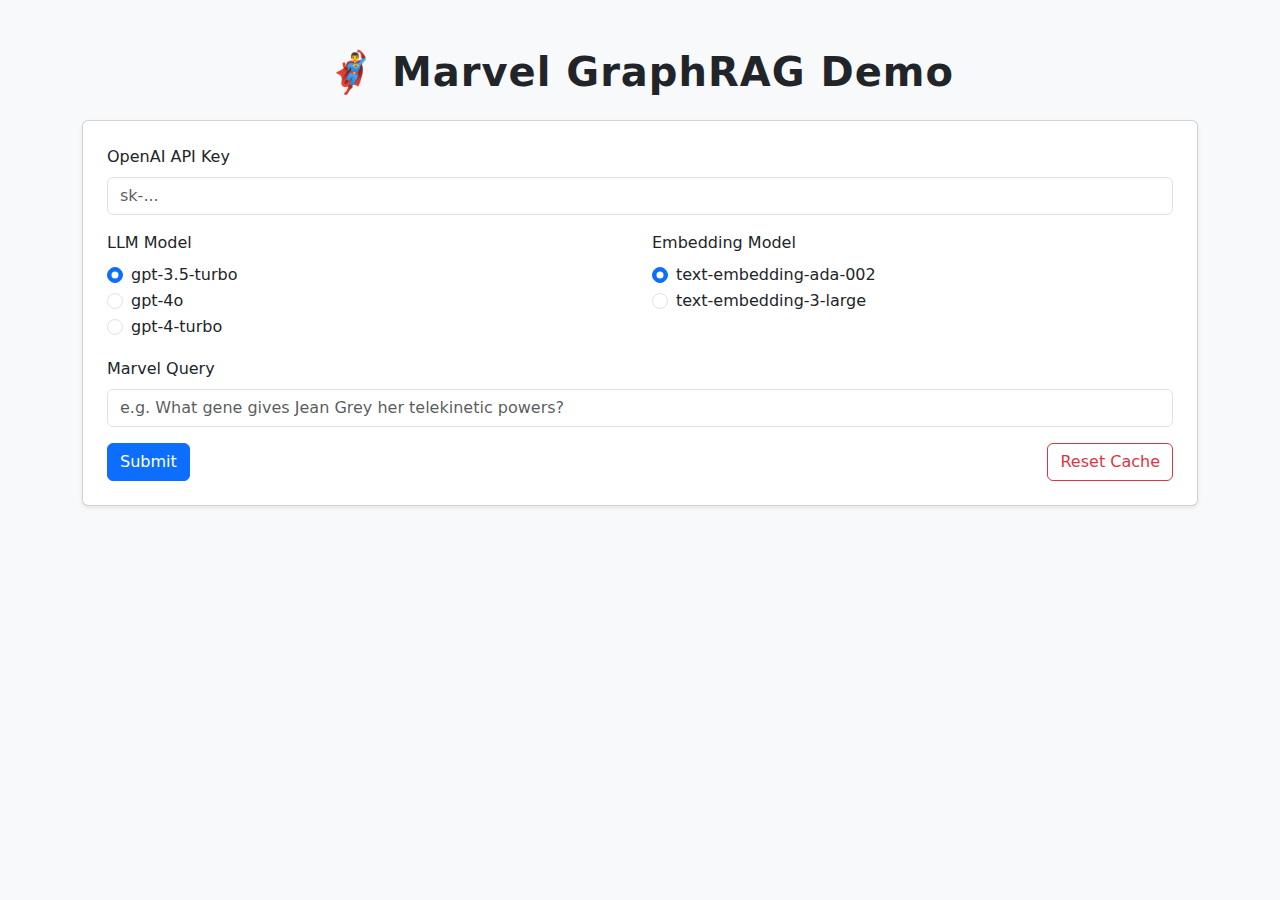
<file: frontend/index.html>
<!DOCTYPE html>
<html lang="en">
<head>
    <meta charset="UTF-8">
    <meta name="viewport" content="width=device-width, initial-scale=1.0">
    <title>Marvel GraphRAG UI</title>
    <link href="https://cdn.jsdelivr.net/npm/bootstrap@5.3.2/dist/css/bootstrap.min.css" rel="stylesheet">
    <link rel="stylesheet" href="style.css">
</head>
<body>
<div class="container py-5">
    <h1 class="mb-4 text-center">🦸‍♂️ Marvel GraphRAG Demo</h1>
    <form id="query-form" class="card p-4 mb-4 shadow-sm">
        <div class="mb-3">
            <label for="api-key" class="form-label">OpenAI API Key</label>
            <input type="password" class="form-control" id="api-key" placeholder="sk-..." autocomplete="off">
        </div>
        <div class="row mb-3">
            <div class="col-md-6">
                <label class="form-label">LLM Model</label>
                <div id="llm-model-group">
                    <div class="form-check">
                        <input class="form-check-input" type="radio" name="llm-model" id="llm-35" value="gpt-3.5-turbo" checked>
                        <label class="form-check-label" for="llm-35">gpt-3.5-turbo</label>
                    </div>
                    <div class="form-check">
                        <input class="form-check-input" type="radio" name="llm-model" id="llm-4o" value="gpt-4o">
                        <label class="form-check-label" for="llm-4o">gpt-4o</label>
                    </div>
                    <div class="form-check">
                        <input class="form-check-input" type="radio" name="llm-model" id="llm-4t" value="gpt-4-turbo">
                        <label class="form-check-label" for="llm-4t">gpt-4-turbo</label>
                    </div>
                </div>
            </div>
            <div class="col-md-6">
                <label class="form-label">Embedding Model</label>
                <div id="embedding-model-group">
                    <div class="form-check">
                        <input class="form-check-input" type="radio" name="embedding-model" id="embed-ada" value="text-embedding-ada-002" checked>
                        <label class="form-check-label" for="embed-ada">text-embedding-ada-002</label>
                    </div>
                    <div class="form-check">
                        <input class="form-check-input" type="radio" name="embedding-model" id="embed-3l" value="text-embedding-3-large">
                        <label class="form-check-label" for="embed-3l">text-embedding-3-large</label>
                    </div>
                </div>
            </div>
        </div>
        <div class="mb-3">
            <label for="query" class="form-label">Marvel Query</label>
            <input type="text" class="form-control" id="query" placeholder="e.g. What gene gives Jean Grey her telekinetic powers?" required>
        </div>
        <div class="d-flex justify-content-between align-items-center">
            <button type="submit" class="btn btn-primary" id="submit-btn">
                <span id="submit-btn-text">Submit</span>
                <span id="submit-btn-spinner" class="spinner-border spinner-border-sm ms-2 d-none" role="status" aria-hidden="true"></span>
            </button>
            <button type="button" id="reset-cache-btn" class="btn btn-outline-danger">Reset Cache</button>
        </div>
    </form>
    <div id="result-container" class="d-none">
        <div class="card mb-3">
            <div class="card-header">LLM Answer</div>
            <div class="card-body">
                <p id="answer-text" class="mb-0"></p>
            </div>
        </div>
        <div class="alert alert-info" id="cost-info"></div>
        <div id="build-status" class="alert alert-secondary mt-3" style="display: none;"></div>
    </div>
    <div id="toast-container" class="position-fixed bottom-0 end-0 p-3" style="z-index: 11"></div>
</div>
<script src="https://cdn.jsdelivr.net/npm/bootstrap@5.3.2/dist/js/bootstrap.bundle.min.js"></script>
<script src="script.js"></script>
</body>
</html>
</file>
<file: frontend/style.css>
body {
    background: #f8f9fa;
}

h1 {
    font-weight: 700;
    letter-spacing: 1px;
}

#result-container {
    max-width: 700px;
    margin: 0 auto;
}

#answer-text {
    font-size: 1.15rem;
    color: #222;
}

#cost-info {
    font-size: 1rem;
    margin-bottom: 0;
}

#toast-container .toast {
    min-width: 220px;
}

.card-header {
    background: #e9ecef;
    font-weight: 500;
}
</file>
